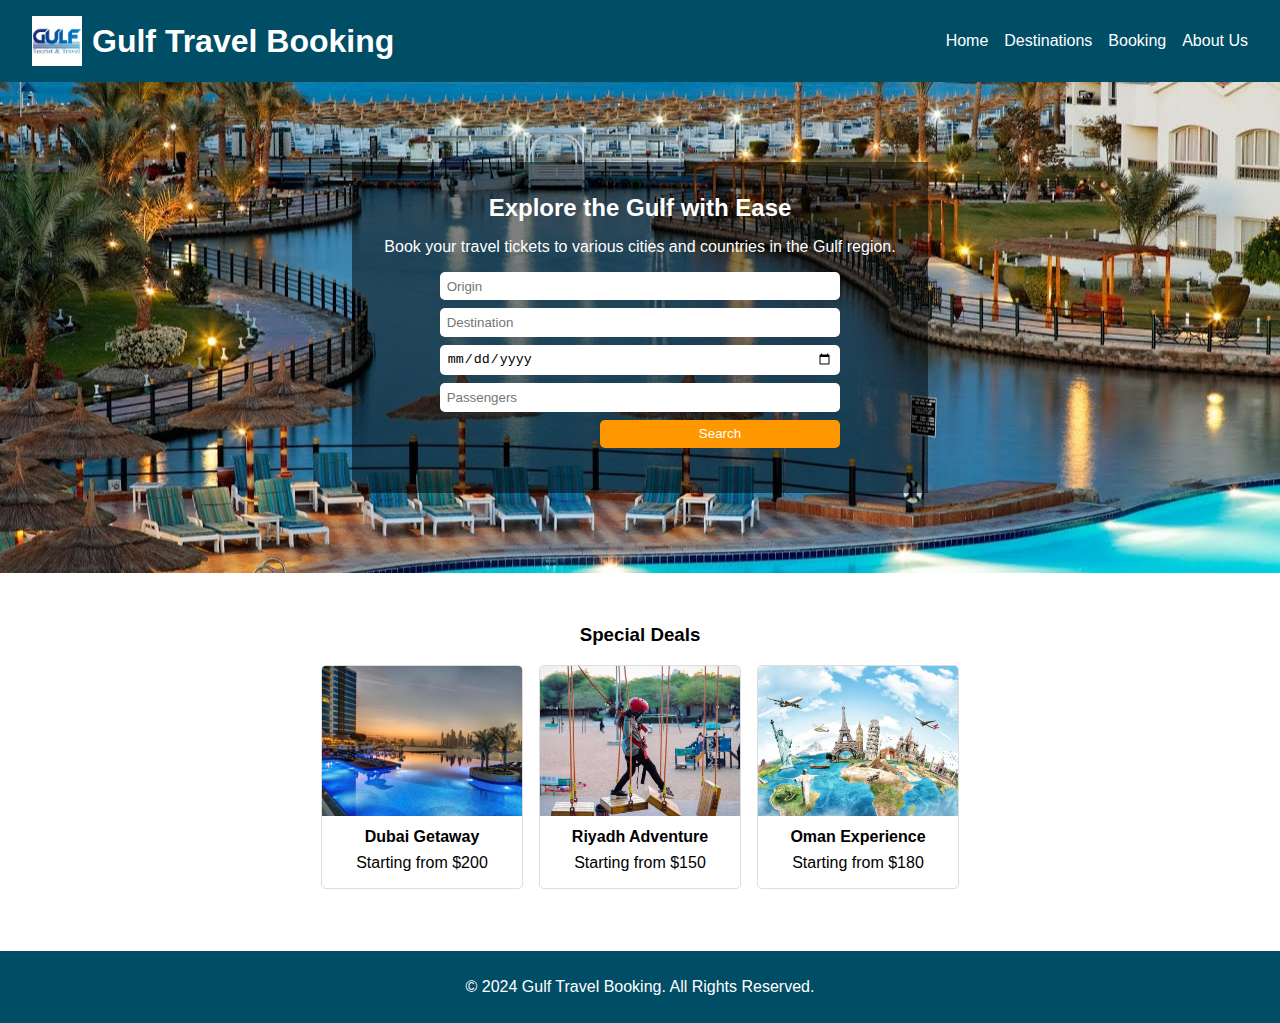
<file: index.html>
<!DOCTYPE html>
<html lang="en">
<head>
    <meta charset="UTF-8">
    <meta name="viewport" content="width=device-width, initial-scale=1.0">
    <title>Gulf Travel Booking</title>
    <link rel="stylesheet" href="styles.css">

</head>
<style>
body {
    font-family: Arial, sans-serif;
    margin: 0;
    padding: 0;
}

.header {
    background-color: #004d66;
    color: white;
    padding: 1em 0;
}

.nav {
    display: flex;
    justify-content: space-between;
    align-items: center;
    padding: 0 2em;
}

.logo {
    display: flex;
    align-items: center;
}

.logo-img {
    height: 50px;
    margin-right: 10px;
}

.nav a {
    padding: 14px 16px;
    text-decoration: none;
    color: white;
    display: block;
}

.nav .icon {
    display: none;
}

@media screen and (max-width: 768px) {
    .nav a {
        display: none;
    }
    .nav a.icon {
        display: block;
    }
}

@media screen and (max-width: 768px) {
    .nav.responsive {
        position: relative;
    }
    .nav.responsive .icon {
        position: absolute;
        right: 0;
        top: 0;
    }
    .nav.responsive a {
        float: none;
        display: block;
        text-align: left;
    }
}
</style>
<body>
    <header>
        <nav>
            <div class="logo">
                <img src="img/logo.jfif" alt="Logo" class="logo-img">
                <h1>Gulf Travel Booking</h1>
            </div>
            <ul class="nav-links">
                <li><a href="index.html">Home</a></li>
                <li><a href="destinations.html">Destinations</a></li>
                <li><a href="booking.html">Booking</a></li>
                <li><a href="about_us.html" class="icon" onclick="myFunction()">About Us</a></li>
            </ul>
        </nav>
    </header>

    <main>
        <section class="hero">
            <div class="hero-content">
                <h2>Explore the Gulf with Ease</h2>
                <p>Book your travel tickets to various cities and countries in the Gulf region.</p>
                <form id="search-form">
                    <input type="text" id="origin" placeholder="Origin">
                    <input type="text" id="destination" placeholder="Destination">
                    <input type="date" id="departure-date" placeholder="Departure Date">
                    <input type="number" id="passengers" placeholder="Passengers">
                    <button type="submit">Search</button>
                </form>
            </div>
        </section>

        <section class="deals">
            <h3>Special Deals</h3>
            <div class="deal-cards">
                <div class="card">
                    <img src="img/deal1.jpg" alt="Deal 1">
                    <h4>Dubai Getaway</h4>
                    <p>Starting from $200</p>
                </div>
                <div class="card">
                    <img src="img/deal2.jpg" alt="Deal 2">
                    <h4>Riyadh Adventure</h4>
                    <p>Starting from $150</p>
                </div>
                <div class="card">
                    <img src="img/travel1.jpg" alt="Deal 3">
                    <h4>Oman Experience</h4>
                    <p>Starting from $180</p>
                </div>
            </div>
        </section>
    </main>

    <footer>
        <p>&copy; 2024 Gulf Travel Booking. All Rights Reserved.</p>
    </footer>
<script>
function myFunction() {
    var x = document.getElementById("myTopnav");
    if (x.className === "nav") {
        x.className += " responsive";
    } else {
        x.className = "nav";
    }
}
</script>
    <script src="script.js"></script>

</body>
</html>
</file>
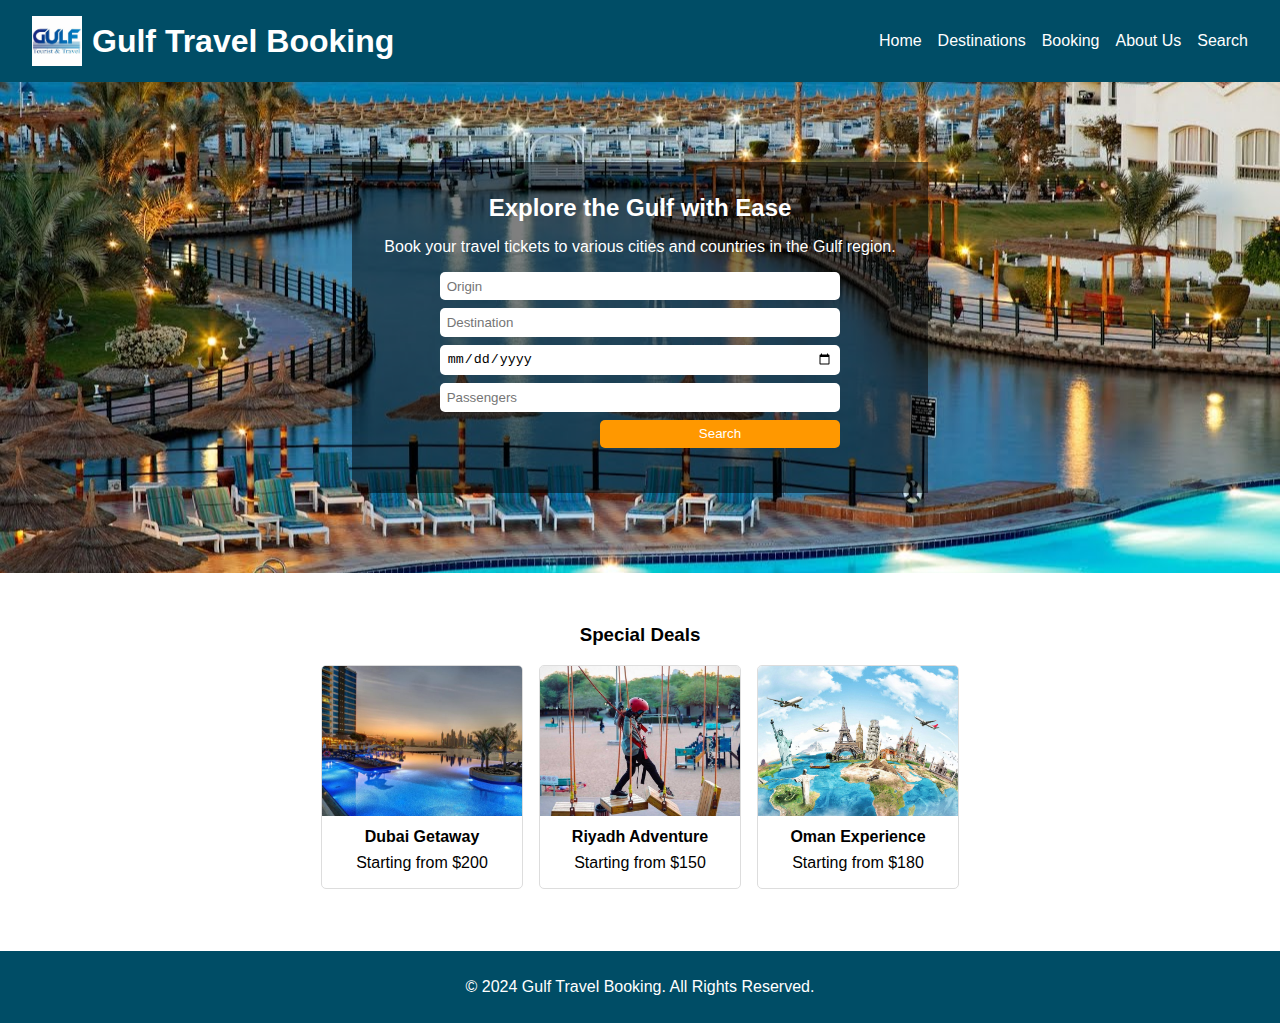
<file: img/gulf travel/index.html>
<!DOCTYPE html>
<html lang="en">
<head>
    <meta charset="UTF-8">
    <meta name="viewport" content="width=device-width, initial-scale=1.0">
    <title>Gulf Travel Booking</title>
    <link rel="stylesheet" href="styles.css">

</head>
<body>
    <header>
        <nav>
            <div class="logo">
                <img src="img/logo.jfif" alt="Logo" class="logo-img">
                <h1>Gulf Travel Booking</h1>
            </div>
            <ul class="nav-links">
                <li><a href="index.html">Home</a></li>
                <li><a href="destinations.html">Destinations</a></li>
                <li><a href="booking.html">Booking</a></li>
                <li><a href="about_us.html">About Us</a></li>
                <li><a href="search.html">Search</a></li>
            </ul>
        </nav>
    </header>

    <main>
        <section class="hero">
            <div class="hero-content">
                <h2>Explore the Gulf with Ease</h2>
                <p>Book your travel tickets to various cities and countries in the Gulf region.</p>
                <form id="search-form">
                    <input type="text" id="origin" placeholder="Origin">
                    <input type="text" id="destination" placeholder="Destination">
                    <input type="date" id="departure-date" placeholder="Departure Date">
                    <input type="number" id="passengers" placeholder="Passengers">
                    <button type="submit">Search</button>
                </form>
            </div>
        </section>

        <section class="deals">
            <h3>Special Deals</h3>
            <div class="deal-cards">
                <div class="card">
                    <img src="img/deal1.jpg" alt="Deal 1">
                    <h4>Dubai Getaway</h4>
                    <p>Starting from $200</p>
                </div>
                <div class="card">
                    <img src="img/deal2.jpg" alt="Deal 2">
                    <h4>Riyadh Adventure</h4>
                    <p>Starting from $150</p>
                </div>
                <div class="card">
                    <img src="img/travel1.jpg" alt="Deal 3">
                    <h4>Oman Experience</h4>
                    <p>Starting from $180</p>
                </div>
            </div>
        </section>
    </main>

    <footer>
        <p>&copy; 2024 Gulf Travel Booking. All Rights Reserved.</p>
    </footer>

    <script src="script.js"></script>

</body>
</html>
</file>
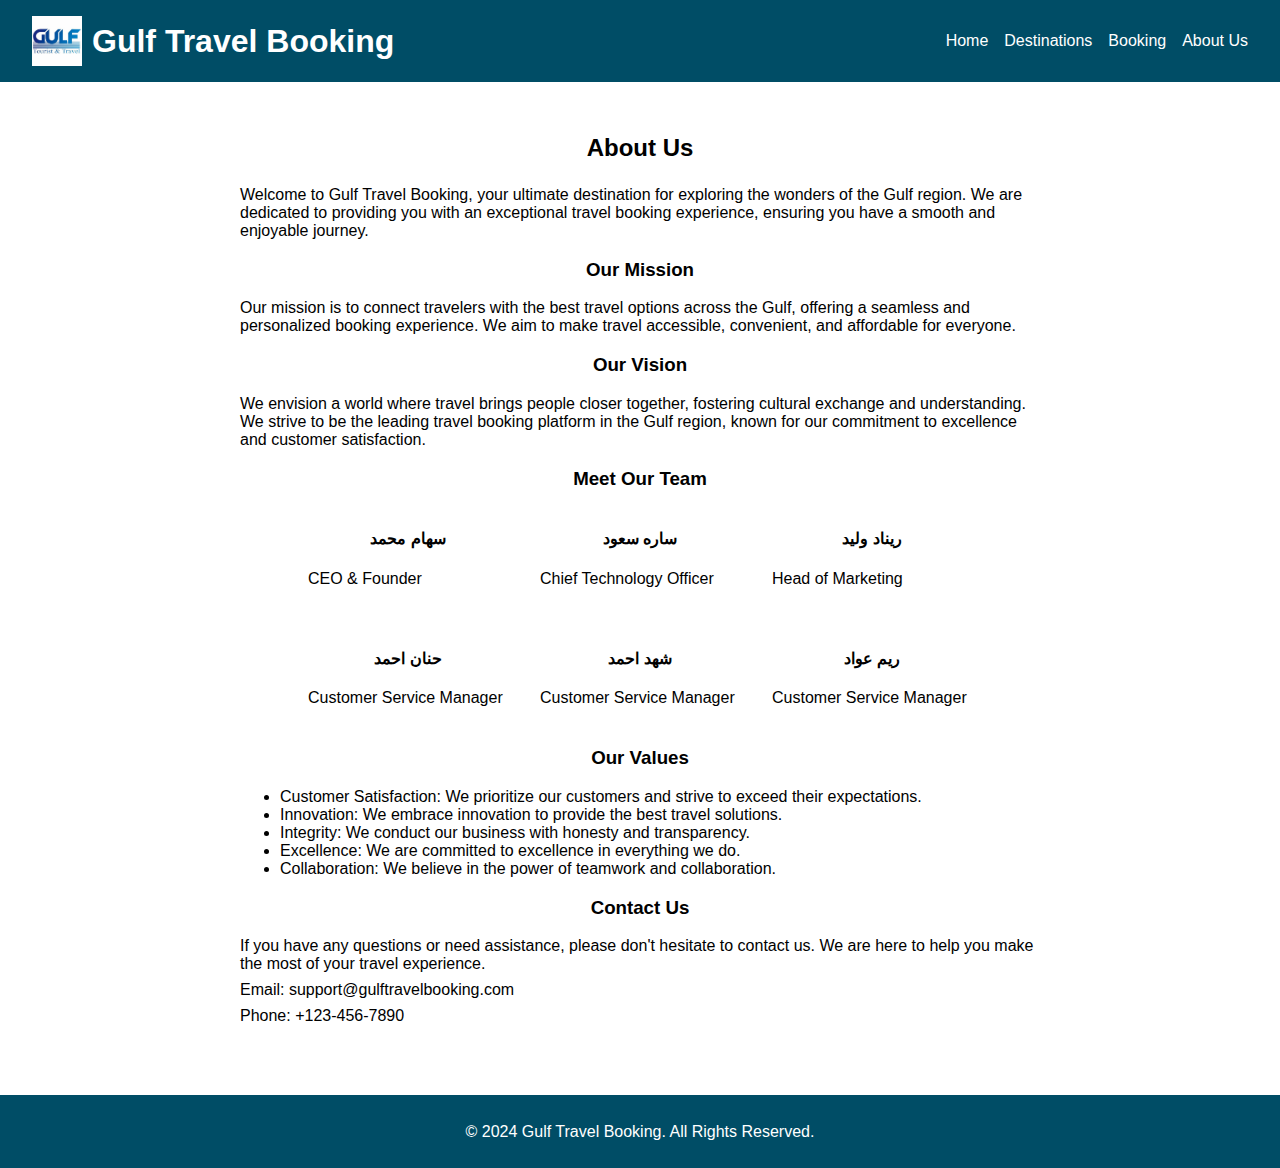
<file: about_us.html>
<!DOCTYPE html>
<html lang="en">
<head>
    <meta charset="UTF-8">
    <meta name="viewport" content="width=device-width, initial-scale=1.0">
    <title>About Us - Gulf Travel Booking</title>
    <link rel="stylesheet" href="styles.css">

</head>
<style>
body {
    font-family: Arial, sans-serif;
    margin: 0;
    padding: 0;
}

.header {
    background-color: #004d66;
    color: white;
    padding: 1em 0;
}

.nav {
    display: flex;
    justify-content: space-between;
    align-items: center;
    padding: 0 2em;
}

.logo {
    display: flex;
    align-items: center;
}

.logo-img {
    height: 50px;
    margin-right: 10px;
}

.nav a {
    padding: 14px 16px;
    text-decoration: none;
    color: white;
    display: block;
}

.nav .icon {
    display: none;
}

@media screen and (max-width: 768px) {
    .nav a {
        display: none;
    }
    .nav a.icon {
        display: block;
    }
}

@media screen and (max-width: 768px) {
    .nav.responsive {
        position: relative;
    }
    .nav.responsive .icon {
        position: absolute;
        right: 0;
        top: 0;
    }
    .nav.responsive a {
        float: none;
        display: block;
        text-align: left;
    }
}
</style>
<body>
    <header>
        <nav>
            <div class="logo">
                <img src="img/logo.jfif" alt="Logo" class="logo-img">
                <h1>Gulf Travel Booking</h1>
            </div>
            <ul class="nav-links">
                <li><a href="index.html">Home</a></li>
                <li><a href="destinations.html">Destinations</a></li>
                <li><a href="booking.html">Booking</a></li>
                <li><a href="about_us.html" class="icon" onclick="myFunction()">About Us</a></li>
               
            </ul>
        </nav>
    </header>

    <main>
        <section class="about">
            <h2>About Us</h2>
            <p>Welcome to Gulf Travel Booking, your ultimate destination for exploring the wonders of the Gulf region. We are dedicated to providing you with an exceptional travel booking experience, ensuring you have a smooth and enjoyable journey.</p>

            <h3>Our Mission</h3>
            <p>Our mission is to connect travelers with the best travel options across the Gulf, offering a seamless and personalized booking experience. We aim to make travel accessible, convenient, and affordable for everyone.</p>

            <h3>Our Vision</h3>
            <p>We envision a world where travel brings people closer together, fostering cultural exchange and understanding. We strive to be the leading travel booking platform in the Gulf region, known for our commitment to excellence and customer satisfaction.</p>

            <h3>Meet Our Team</h3>
            <div class="team-grid">
                <div class="team-member">
                    
                    <h4>سهام محمد </h4>
                    <p>CEO & Founder</p>
                </div>
                <div class="team-member">
                    
                    <h4>ساره سعود </h4>
                    <p>Chief Technology Officer</p>
                </div>
                <div class="team-member">
                                        <h4>ريناد وليد </h4>
                    <p>Head of Marketing</p>
                </div>
                <div class="team-member">
                    
                    <h4>حنان احمد </h4>
                    <p>Customer Service Manager</p>
                </div>
                <div class="team-member">
                                       <h4>شهد احمد </h4>
                    <p>Customer Service Manager</p>
                </div>
                <div class="team-member">
                                        <h4>ريم عواد </h4>
                    <p>Customer Service Manager</p>
                </div>
            </div>

            <h3>Our Values</h3>
            <ul>
                <li>Customer Satisfaction: We prioritize our customers and strive to exceed their expectations.</li>
                <li>Innovation: We embrace innovation to provide the best travel solutions.</li>
                <li>Integrity: We conduct our business with honesty and transparency.</li>
                <li>Excellence: We are committed to excellence in everything we do.</li>
                <li>Collaboration: We believe in the power of teamwork and collaboration.</li>
            </ul>

            <h3>Contact Us</h3>
            <p>If you have any questions or need assistance, please don't hesitate to contact us. We are here to help you make the most of your travel experience.</p>
            <p>Email: support@gulftravelbooking.com</p>
            <p>Phone: +123-456-7890</p>
        </section>
    </main>

    <footer>
        <p>&copy; 2024 Gulf Travel Booking. All Rights Reserved.</p>
    </footer>
<script>
function myFunction() {
    var x = document.getElementById("myTopnav");
    if (x.className === "nav") {
        x.className += " responsive";
    } else {
        x.className = "nav";
    }
}
</script>
    <script src="script.js"></script>
</body>
</html>
</file>
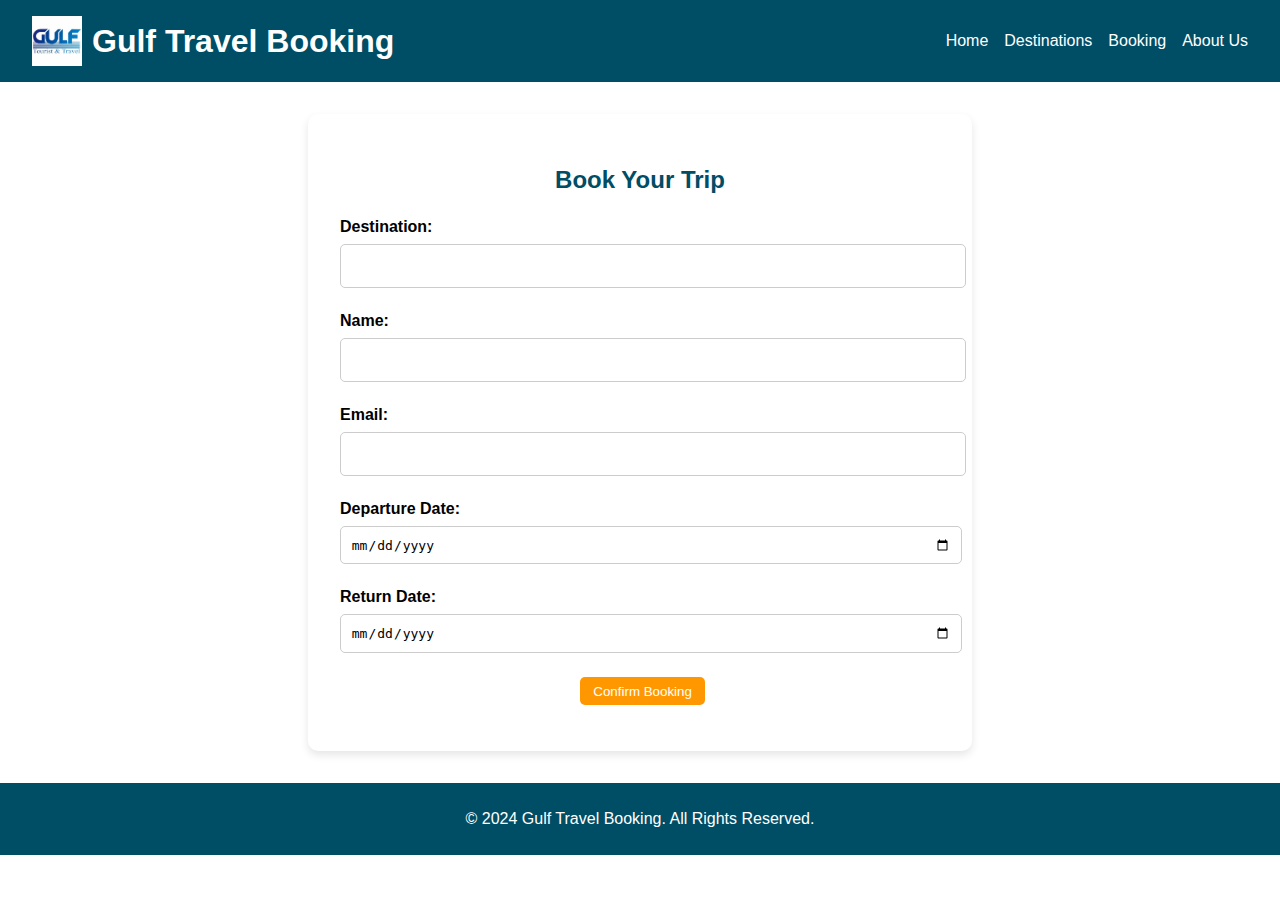
<file: booking.html>
<!DOCTYPE html>
<html lang="en">
<head>
    <meta charset="UTF-8">
    <meta name="viewport" content="width=device-width, initial-scale=1.0">
    <title>Booking - Gulf Travel Booking</title>
    <link rel="stylesheet" href="styles.css">

</head>
<style>
body {
    font-family: Arial, sans-serif;
    margin: 0;
    padding: 0;
}

.header {
    background-color: #004d66;
    color: white;
    padding: 1em 0;
}

.nav {
    display: flex;
    justify-content: space-between;
    align-items: center;
    padding: 0 2em;
}

.logo {
    display: flex;
    align-items: center;
}

.logo-img {
    height: 50px;
    margin-right: 10px;
}

.nav a {
    padding: 14px 16px;
    text-decoration: none;
    color: white;
    display: block;
}

.nav .icon {
    display: none;
}

@media screen and (max-width: 768px) {
    .nav a {
        display: none;
    }
    .nav a.icon {
        display: block;
    }
}

@media screen and (max-width: 768px) {
    .nav.responsive {
        position: relative;
    }
    .nav.responsive .icon {
        position: absolute;
        right: 0;
        top: 0;
    }
    .nav.responsive a {
        float: none;
        display: block;
        text-align: left;
    }
}
</style>
<body>
    <header>
        <nav>
            <div class="logo">
                <img src="img/logo.jfif" alt="Logo" class="logo-img">
                <h1>Gulf Travel Booking</h1>
            </div>
            <ul class="nav-links">
                <li><a href="index.html">Home</a></li>
                <li><a href="destinations.html">Destinations</a></li>
                <li><a href="booking.html">Booking</a></li>
                <li><a href="about_us.html" class="icon" onclick="myFunction()">About Us</a></li>
                
            </ul>
        </nav>
    </header>

    <main>
        <section class="booking-section">
            <h2>Book Your Trip</h2>
            <form id="booking-form">
                <div class="form-group">
                    <label for="destination">Destination:</label>
                    <input type="text" id="destination" name="destination" readonly>
                </div>
                <div class="form-group">
                    <label for="name">Name:</label>
                    <input type="text" id="name" name="name" required>
                </div>
                <div class="form-group">
                    <label for="email">Email:</label>
                    <input type="email" id="email" name="email" required>
                </div>
                <div class="form-group">
                    <label for="departure-date">Departure Date:</label>
                    <input type="date" id="departure-date" name="departure-date" required>
                </div>
                <div class="form-group">
                    <label for="return-date">Return Date:</label>
                    <input type="date" id="return-date" name="return-date" required>
                </div>
                <button type="submit">Confirm Booking</button>
            </form>
        </section>
    </main>


    <footer>
        <p>&copy; 2024 Gulf Travel Booking. All Rights Reserved.</p>
    </footer>
<script>
function myFunction() {
    var x = document.getElementById("myTopnav");
    if (x.className === "nav") {
        x.className += " responsive";
    } else {
        x.className = "nav";
    }
}
</script>
    <script src="script.js"></script>

</body>
</html>
</file>
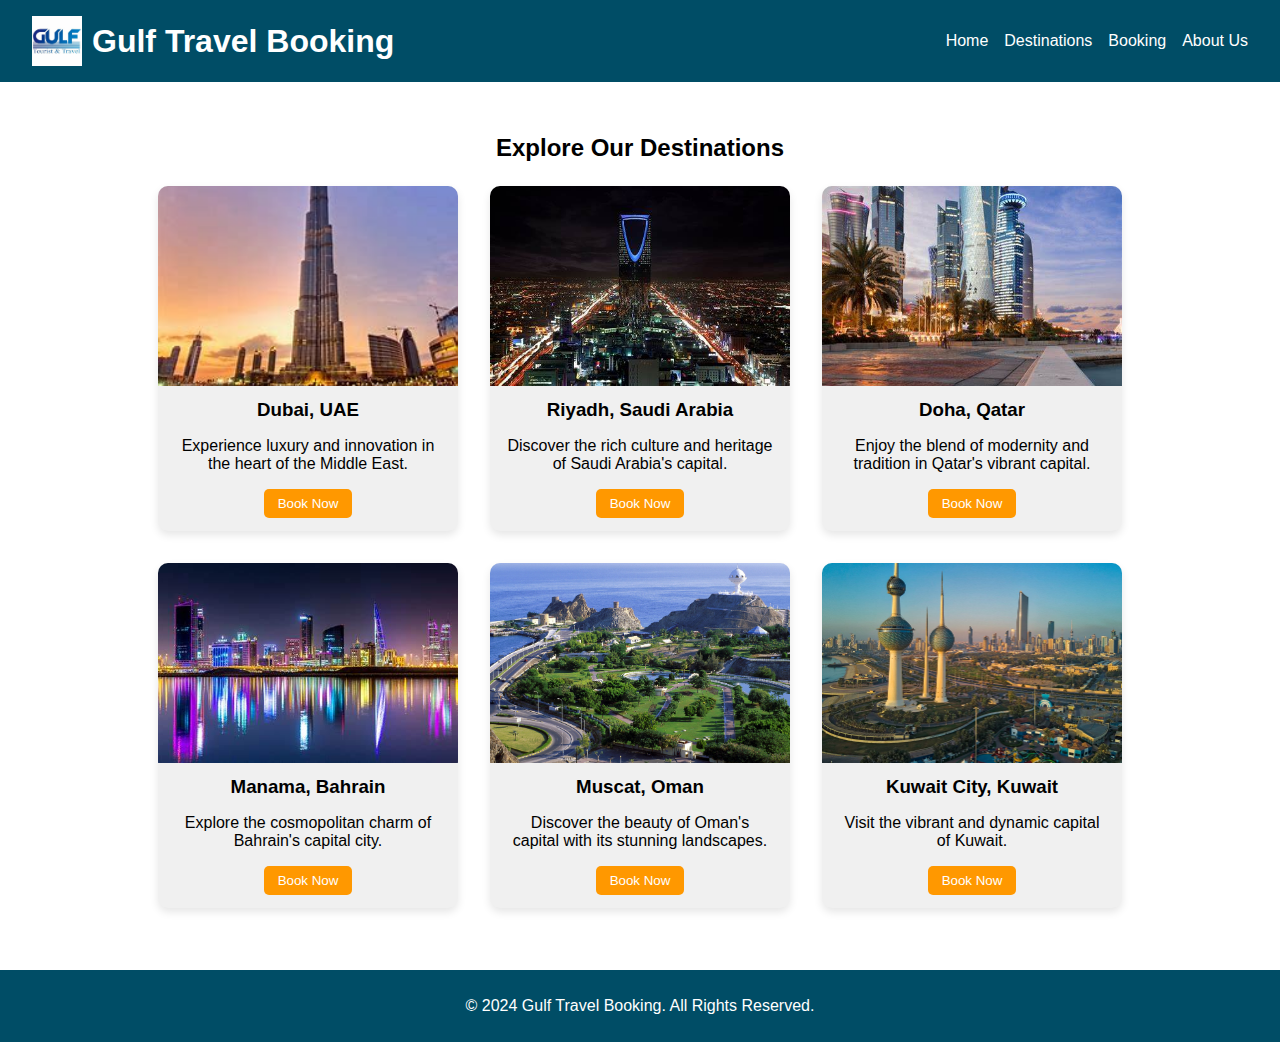
<file: destinations.html>
<!DOCTYPE html>
<html lang="en">
<head>
    <meta charset="UTF-8">
    <meta name="viewport" content="width=device-width, initial-scale=1.0">
    <title>Destinations - Gulf Travel Booking</title>
    <link rel="stylesheet" href="styles.css">

</head>
<style>
body {
    font-family: Arial, sans-serif;
    margin: 0;
    padding: 0;
}

.header {
    background-color: #004d66;
    color: white;
    padding: 1em 0;
}

.nav {
    display: flex;
    justify-content: space-between;
    align-items: center;
    padding: 0 2em;
}

.logo {
    display: flex;
    align-items: center;
}

.logo-img {
    height: 50px;
    margin-right: 10px;
}

.nav a {
    padding: 14px 16px;
    text-decoration: none;
    color: white;
    display: block;
}

.nav .icon {
    display: none;
}

@media screen and (max-width: 768px) {
    .nav a {
        display: none;
    }
    .nav a.icon {
        display: block;
    }
}

@media screen and (max-width: 768px) {
    .nav.responsive {
        position: relative;
    }
    .nav.responsive .icon {
        position: absolute;
        right: 0;
        top: 0;
    }
    .nav.responsive a {
        float: none;
        display: block;
        text-align: left;
    }
}
</style>
<body>
    <header>
        <nav>
            <div class="logo">
                <img src="img/logo.jfif" alt="Logo" class="logo-img">
                <h1>Gulf Travel Booking</h1>
            </div>
            <ul class="nav-links">
                <li><a href="index.html">Home</a></li>
                <li><a href="destinations.html">Destinations</a></li>
                <li><a href="booking.html">Booking</a></li>
                <li><a href="about_us.html"  class="icon" onclick="myFunction()">About Us</a></li>
                
            </ul>
        </nav>
    </header>


    <main>
        <section class="destinations">
            <h2>Explore Our Destinations</h2>
            <div class="destination-grid">
                <div class="destination-card">
                    <img src="img/emirates.jfif" alt="Dubai">
                    <h3>Dubai, UAE</h3>
                    <p>Experience luxury and innovation in the heart of the Middle East.</p>
                    <button onclick="bookDestination('Dubai')">Book Now</button>
                </div>
                <div class="destination-card">
                    <img src="img/saudia.jfif" alt="Riyadh">
                    <h3>Riyadh, Saudi Arabia</h3>
                    <p>Discover the rich culture and heritage of Saudi Arabia's capital.</p>
                    <button onclick="bookDestination('Riyadh')">Book Now</button>
                </div>
                <div class="destination-card">
                    <img src="img/doha.jfif" alt="Doha">
                    <h3>Doha, Qatar</h3>
                    <p>Enjoy the blend of modernity and tradition in Qatar's vibrant capital.</p>
                    <button onclick="bookDestination('Doha')">Book Now</button>
                </div>
                <div class="destination-card">
                    <img src="img/manama.jfif" alt="Manama">
                    <h3>Manama, Bahrain</h3>
                    <p>Explore the cosmopolitan charm of Bahrain's capital city.</p>
                    <button onclick="bookDestination('Manama')">Book Now</button>
                </div>
                <div class="destination-card">
                    <img src="img/muscat.jpg" alt="Muscat">
                    <h3>Muscat, Oman</h3>
                    <p>Discover the beauty of Oman's capital with its stunning landscapes.</p>
                    <button onclick="bookDestination('Muscat')">Book Now</button>
                </div>
                <div class="destination-card">
                    <img src="img/kuwait.jfif" alt="Kuwait City">
                    <h3>Kuwait City, Kuwait</h3>
                    <p>Visit the vibrant and dynamic capital of Kuwait.</p>
                    <button onclick="bookDestination('Kuwait City')">Book Now</button>
                </div>
            </div>
        </section>
    </main>

    <footer>
        <p>&copy; 2024 Gulf Travel Booking. All Rights Reserved.</p>
    </footer>
<script>
function myFunction() {
    var x = document.getElementById("myTopnav");
    if (x.className === "nav") {
        x.className += " responsive";
    } else {
        x.className = "nav";
    }
}
</script>
    <script src="script.js"></script>

</body>
</html>
</file>
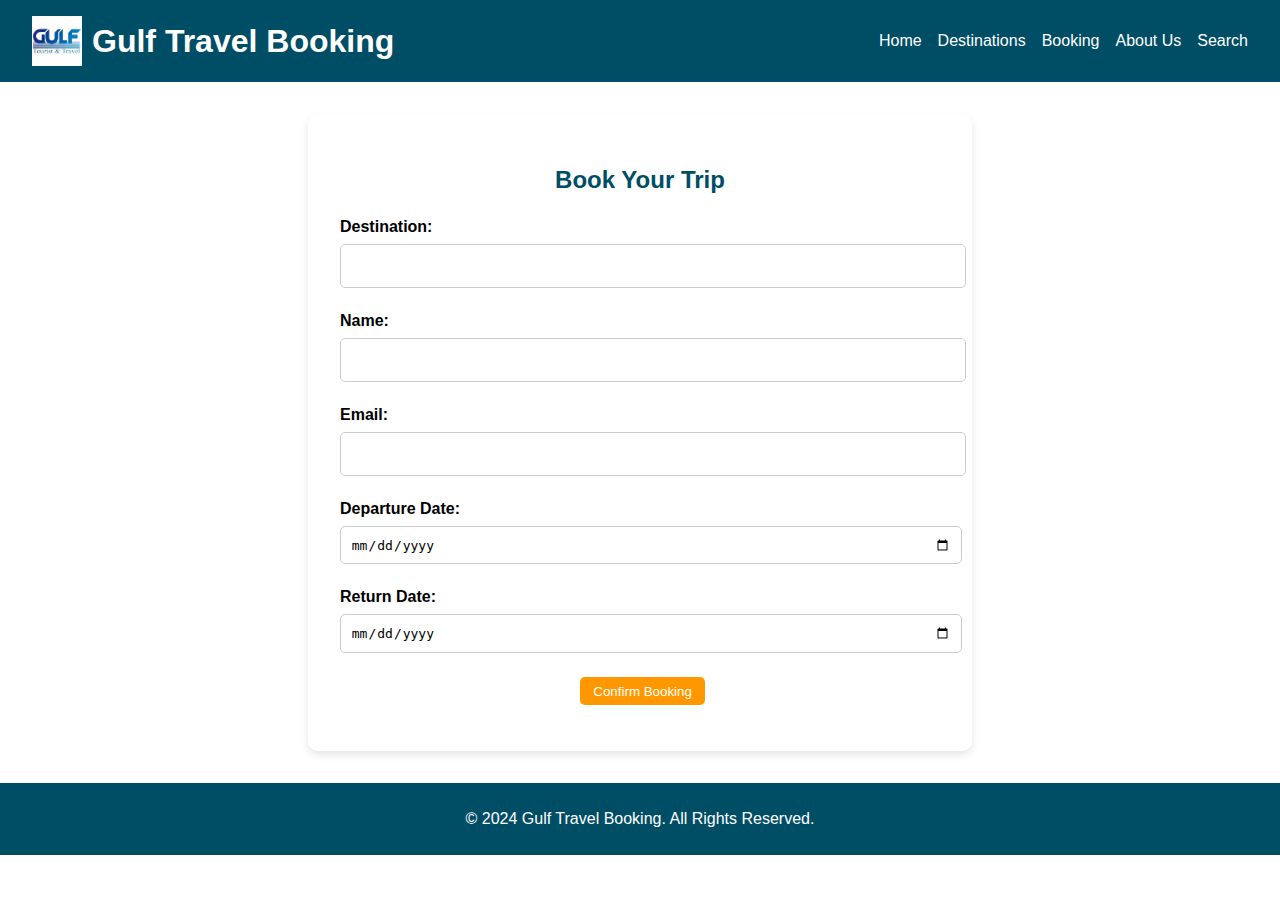
<file: img/gulf travel/booking.html>
<!DOCTYPE html>
<html lang="en">
<head>
    <meta charset="UTF-8">
    <meta name="viewport" content="width=device-width, initial-scale=1.0">
    <title>Booking - Gulf Travel Booking</title>
    <link rel="stylesheet" href="styles.css">

</head>
<body>
    <header>
        <nav>
            <div class="logo">
                <img src="img/logo.jfif" alt="Logo" class="logo-img">
                <h1>Gulf Travel Booking</h1>
            </div>
            <ul class="nav-links">
                <li><a href="index.html">Home</a></li>
                <li><a href="destinations.html">Destinations</a></li>
                <li><a href="booking.html">Booking</a></li>
                <li><a href="about_us.html">About Us</a></li>
                <li><a href="search.html">Search</a></li>
            </ul>
        </nav>
    </header>

    <main>
        <section class="booking-section">
            <h2>Book Your Trip</h2>
            <form id="booking-form">
                <div class="form-group">
                    <label for="destination">Destination:</label>
                    <input type="text" id="destination" name="destination" readonly>
                </div>
                <div class="form-group">
                    <label for="name">Name:</label>
                    <input type="text" id="name" name="name" required>
                </div>
                <div class="form-group">
                    <label for="email">Email:</label>
                    <input type="email" id="email" name="email" required>
                </div>
                <div class="form-group">
                    <label for="departure-date">Departure Date:</label>
                    <input type="date" id="departure-date" name="departure-date" required>
                </div>
                <div class="form-group">
                    <label for="return-date">Return Date:</label>
                    <input type="date" id="return-date" name="return-date" required>
                </div>
                <button type="submit">Confirm Booking</button>
            </form>
        </section>
    </main>


    <footer>
        <p>&copy; 2024 Gulf Travel Booking. All Rights Reserved.</p>
    </footer>

    <script src="script.js"></script>

</body>
</html>
</file>
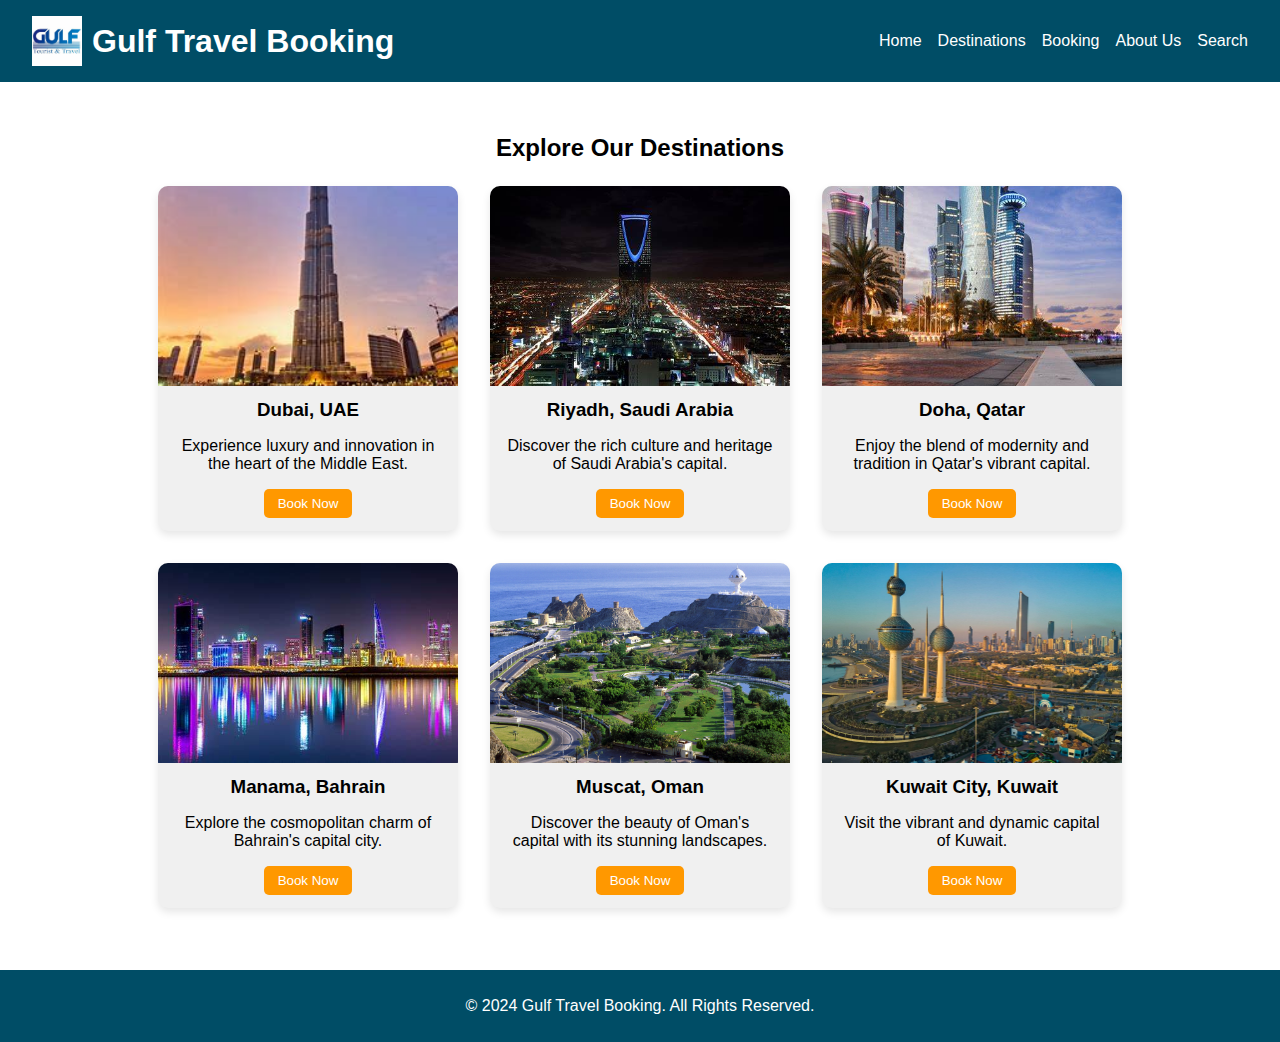
<file: img/gulf travel/destinations.html>
<!DOCTYPE html>
<html lang="en">
<head>
    <meta charset="UTF-8">
    <meta name="viewport" content="width=device-width, initial-scale=1.0">
    <title>Destinations - Gulf Travel Booking</title>
    <link rel="stylesheet" href="styles.css">

</head>
<body>
    <header>
        <nav>
            <div class="logo">
                <img src="img/logo.jfif" alt="Logo" class="logo-img">
                <h1>Gulf Travel Booking</h1>
            </div>
            <ul class="nav-links">
                <li><a href="index.html">Home</a></li>
                <li><a href="destinations.html">Destinations</a></li>
                <li><a href="booking.html">Booking</a></li>
                <li><a href="about_us.html">About Us</a></li>
                <li><a href="search.html">Search</a></li>
            </ul>
        </nav>
    </header>


    <main>
        <section class="destinations">
            <h2>Explore Our Destinations</h2>
            <div class="destination-grid">
                <div class="destination-card">
                    <img src="img/emirates.jfif" alt="Dubai">
                    <h3>Dubai, UAE</h3>
                    <p>Experience luxury and innovation in the heart of the Middle East.</p>
                    <button onclick="bookDestination('Dubai')">Book Now</button>
                </div>
                <div class="destination-card">
                    <img src="img/saudia.jfif" alt="Riyadh">
                    <h3>Riyadh, Saudi Arabia</h3>
                    <p>Discover the rich culture and heritage of Saudi Arabia's capital.</p>
                    <button onclick="bookDestination('Riyadh')">Book Now</button>
                </div>
                <div class="destination-card">
                    <img src="img/doha.jfif" alt="Doha">
                    <h3>Doha, Qatar</h3>
                    <p>Enjoy the blend of modernity and tradition in Qatar's vibrant capital.</p>
                    <button onclick="bookDestination('Doha')">Book Now</button>
                </div>
                <div class="destination-card">
                    <img src="img/manama.jfif" alt="Manama">
                    <h3>Manama, Bahrain</h3>
                    <p>Explore the cosmopolitan charm of Bahrain's capital city.</p>
                    <button onclick="bookDestination('Manama')">Book Now</button>
                </div>
                <div class="destination-card">
                    <img src="img/muscat.jpg" alt="Muscat">
                    <h3>Muscat, Oman</h3>
                    <p>Discover the beauty of Oman's capital with its stunning landscapes.</p>
                    <button onclick="bookDestination('Muscat')">Book Now</button>
                </div>
                <div class="destination-card">
                    <img src="img/kuwait.jfif" alt="Kuwait City">
                    <h3>Kuwait City, Kuwait</h3>
                    <p>Visit the vibrant and dynamic capital of Kuwait.</p>
                    <button onclick="bookDestination('Kuwait City')">Book Now</button>
                </div>
            </div>
        </section>
    </main>

    <footer>
        <p>&copy; 2024 Gulf Travel Booking. All Rights Reserved.</p>
    </footer>

    <script src="script.js"></script>

</body>
</html>
</file>
<file: styles.css>
body {
    font-family: Arial, sans-serif;
    margin: 0;
    padding: 0;
}

header {
    background-color: #004d66;
    color: white;
    padding: 1em 0;
}

nav {
    display: flex;
    justify-content: space-between;
    align-items: center;
    padding: 0 2em;
}

.logo {
    display: flex;
    align-items: center;
}

.logo-img {
    height: 50px; /* ضبط ارتفاع الصورة حسب الحاجة */
    margin-right: 10px; /* مسافة بين الصورة والنص */
}

.logo h1 {
    margin: 0;
}

.nav-links {
    list-style: none;
    display: flex;
    gap: 1em;
}

.nav-links li {
    margin: 0;
}

.nav-links a {
    color: white;
    text-decoration: none;
}

.hero {
    background: url('img/R.jfif') no-repeat center center/cover;
    color: white;
    text-align: center;
    padding: 5em 1em;
}

.hero-content {
    background: rgba(0, 0, 0, 0.5);
    padding: 2em;
    display: inline-block;
}

.hero h2 {
    margin: 0 0 0.5em;
}

.hero form {
    display: flex;
    flex-direction: column;
    gap: 0.5em;
    max-width: 400px;
    margin: 1em auto 0;
}

.hero form input, .hero form button {
    padding: 0.5em;
    border: none;
    border-radius: 5px;
}

.hero form button {
    background-color: #ff9800;
    color: white;
    cursor: pointer;
}

.deals {
    padding: 2em;
    text-align: center;
}

    .deal-cards {
    display: flex;
    justify-content: center;
    gap: 1em;
}

.card {
    border: 1px solid #ddd;
    border-radius: 5px;
    overflow: hidden;
    width: 200px;
}

.card img {
    width: 100%;
    height: 150px;
    object-fit: cover;
}

.card h4 {
    margin: 0.5em;
}

.card p {
    margin: 0 0 1em;
}

footer {
    background-color: #004d66;
    color: white;
    margin-top: 30px;
    text-align: center;
    padding: .7em 0;
    width: 100%;
    bottom: 0;
}


/* Booking page */

.booking-section {
    background: white;
    padding: 2em;
    border-radius: 10px;
    box-shadow: 0 4px 8px rgba(0, 0, 0, 0.1);
    max-width: 600px;
    margin: 2em auto;
}

.booking-section h2 {
    text-align: center;
    margin-bottom: 1em;
    color: #004d66;
}

.form-group {
    margin-bottom: 1.5em;
}

.form-group label {
    display: block;
    margin-bottom: 0.5em;
    font-weight: bold;
}

.form-group input {
    width: 100%;
    padding: 0.75em;
    border: 1px solid #ccc;
    border-radius: 5px;
    font-size: 1em;
}

form button {
    background-color: #ff9800;
    color: white;
    border: none;
    border-radius: 5px;
    padding: 0.5em 1em;
    cursor: pointer;
    text-align: center;
    margin-left: 40%;
}

/* destination page */

.destinations {
    padding: 2em;
    text-align: center;
}

.destinations h2 {
    margin-bottom: 1em;
}

.destination-grid {
    display: flex;
    flex-wrap: wrap;
    gap: 2em;
    justify-content: center;
}

.destination-card {
    background-color: #f0f0f0;
    border-radius: 10px;
    overflow: hidden;
    text-align: center;
    width: 300px;
    box-shadow: 0 4px 8px rgba(0, 0, 0, 0.1);
}

.destination-card img {
    width: 100%;
    height: 200px;
    object-fit: cover;
}

.destination-card h3 {
    margin: 0.5em 0;
}

.destination-card p {
    padding: 0 1em;
}

button {
    background-color: #ff9800;
    color: white;
    border: none;
    border-radius: 5px;
    padding: 0.5em 1em;
    cursor: pointer;
    margin-bottom: 1em;
}

/* About us page */

.about {
    padding: 2em;
    max-width: 800px;
    margin: 0 auto;
    text-align: center;
}

.about h2, .about h3 {
    margin-bottom: 1em;
}

.about p, .about ul {
    margin: 0.5em 0;
    text-align: left;
}

.team-grid {
    display: flex;
    flex-wrap: wrap;
    gap: 2em;
    justify-content: center;
    margin-bottom: 2em;
}

.team-member {
    text-align: center;
    width: 200px;
}

.team-member img {
    width: 100%;
    height: 200px;
    object-fit: cover;
    border-radius: 50%;
}
</file>
<file: img/gulf travel/styles.css>
body {
    font-family: Arial, sans-serif;
    margin: 0;
    padding: 0;
}

header {
    background-color: #004d66;
    color: white;
    padding: 1em 0;
}

nav {
    display: flex;
    justify-content: space-between;
    align-items: center;
    padding: 0 2em;
}

.logo {
    display: flex;
    align-items: center;
}

.logo-img {
    height: 50px; /* ضبط ارتفاع الصورة حسب الحاجة */
    margin-right: 10px; /* مسافة بين الصورة والنص */
}

.logo h1 {
    margin: 0;
}

.nav-links {
    list-style: none;
    display: flex;
    gap: 1em;
}

.nav-links li {
    margin: 0;
}

.nav-links a {
    color: white;
    text-decoration: none;
}

.hero {
    background: url('img/R.jfif') no-repeat center center/cover;
    color: white;
    text-align: center;
    padding: 5em 1em;
}

.hero-content {
    background: rgba(0, 0, 0, 0.5);
    padding: 2em;
    display: inline-block;
}

.hero h2 {
    margin: 0 0 0.5em;
}

.hero form {
    display: flex;
    flex-direction: column;
    gap: 0.5em;
    max-width: 400px;
    margin: 1em auto 0;
}

.hero form input, .hero form button {
    padding: 0.5em;
    border: none;
    border-radius: 5px;
}

.hero form button {
    background-color: #ff9800;
    color: white;
    cursor: pointer;
}

.deals {
    padding: 2em;
    text-align: center;
}

.deal-cards {
    display: flex;
    justify-content: center;
    gap: 1em;
}

.card {
    border: 1px solid #ddd;
    border-radius: 5px;
    overflow: hidden;
    width: 200px;
}

.card img {
    width: 100%;
    height: 150px;
    object-fit: cover;
}

.card h4 {
    margin: 0.5em;
}

.card p {
    margin: 0 0 1em;
}

footer {
    background-color: #004d66;
    color: white;
    margin-top: 30px;
    text-align: center;
    padding: .7em 0;
    width: 100%;
    bottom: 0;
}


/* Booking page */

.booking-section {
    background: white;
    padding: 2em;
    border-radius: 10px;
    box-shadow: 0 4px 8px rgba(0, 0, 0, 0.1);
    max-width: 600px;
    margin: 2em auto;
}

.booking-section h2 {
    text-align: center;
    margin-bottom: 1em;
    color: #004d66;
}

.form-group {
    margin-bottom: 1.5em;
}

.form-group label {
    display: block;
    margin-bottom: 0.5em;
    font-weight: bold;
}

.form-group input {
    width: 100%;
    padding: 0.75em;
    border: 1px solid #ccc;
    border-radius: 5px;
    font-size: 1em;
}

form button {
    background-color: #ff9800;
    color: white;
    border: none;
    border-radius: 5px;
    padding: 0.5em 1em;
    cursor: pointer;
    text-align: center;
    margin-left: 40%;
}

/* destination page */

.destinations {
    padding: 2em;
    text-align: center;
}

.destinations h2 {
    margin-bottom: 1em;
}

.destination-grid {
    display: flex;
    flex-wrap: wrap;
    gap: 2em;
    justify-content: center;
}

.destination-card {
    background-color: #f0f0f0;
    border-radius: 10px;
    overflow: hidden;
    text-align: center;
    width: 300px;
    box-shadow: 0 4px 8px rgba(0, 0, 0, 0.1);
}

.destination-card img {
    width: 100%;
    height: 200px;
    object-fit: cover;
}

.destination-card h3 {
    margin: 0.5em 0;
}

.destination-card p {
    padding: 0 1em;
}

button {
    background-color: #ff9800;
    color: white;
    border: none;
    border-radius: 5px;
    padding: 0.5em 1em;
    cursor: pointer;
    margin-bottom: 1em;
}

/* About us page */

.about {
    padding: 2em;
    max-width: 800px;
    margin: 0 auto;
    text-align: center;
}

.about h2, .about h3 {
    margin-bottom: 1em;
}

.about p, .about ul {
    margin: 0.5em 0;
    text-align: left;
}

.team-grid {
    display: flex;
    flex-wrap: wrap;
    gap: 2em;
    justify-content: center;
    margin-bottom: 2em;
}

.team-member {
    text-align: center;
    width: 200px;
}

.team-member img {
    width: 100%;
    height: 200px;
    object-fit: cover;
    border-radius: 50%;
}
</file>
